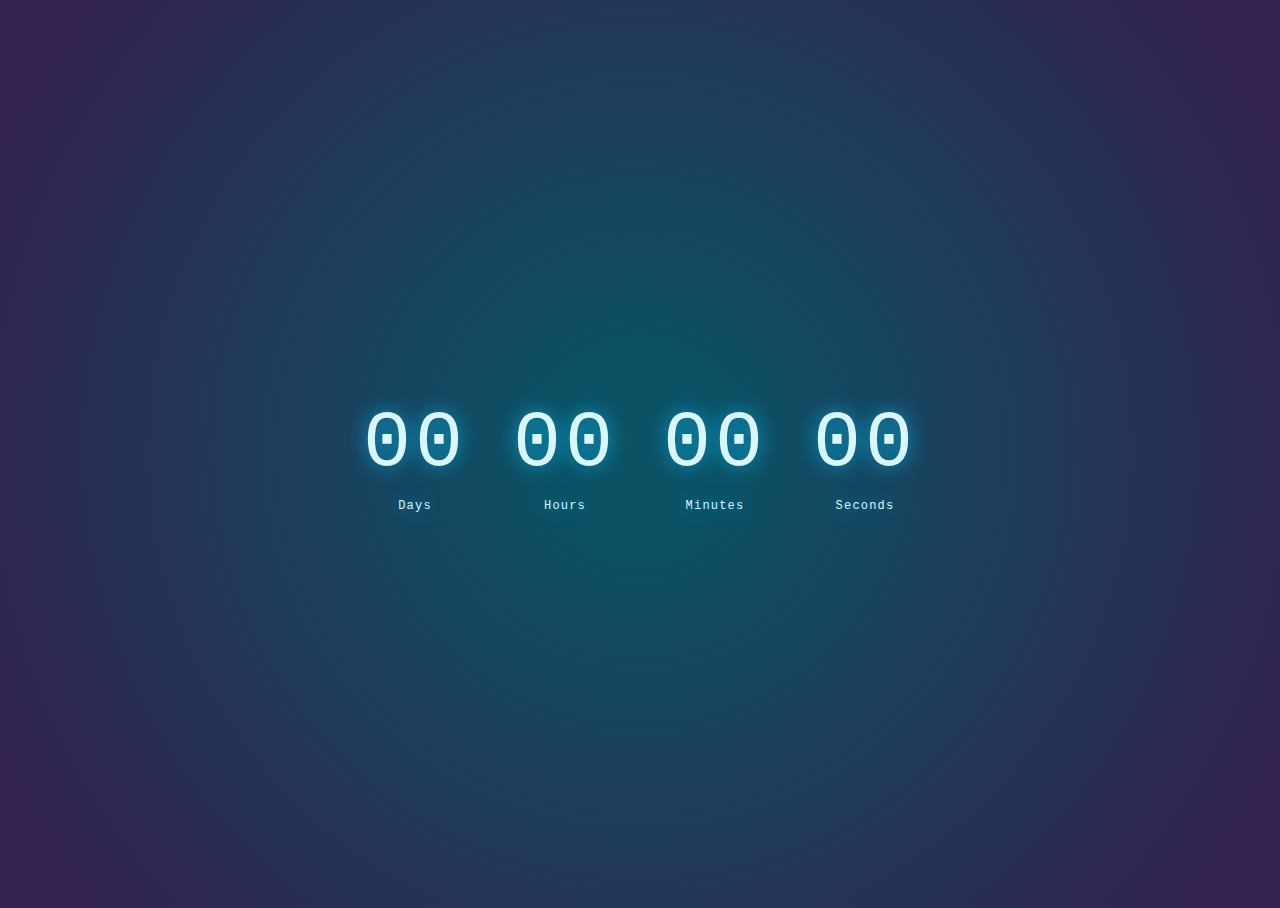
<file: index.html>
<!DOCTYPE html>
<html lang="en">

<head>
  <meta charset="UTF-8">
  <meta http-equiv="X-UA-Compatible" content="IE=edge">
  <meta name="viewport" content="width=device-width, initial-scale=1.0">
  <link rel="stylesheet" href="./css/style-timer.css">
  <title>Homework-11 - Countdown</title>
</head>

<body>
  <!-- COUNTDOWN TIMER -->
  <div class="timer" id="timer-1">
    <div class="field">
      <span class="value" data-value="days">00</span>
      <span class="label">Days</span>
    </div>

    <div class="field">
      <span class="value" data-value="hours">00</span>
      <span class="label">Hours</span>
    </div>

    <div class="field">
      <span class="value" data-value="mins">00</span>
      <span class="label">Minutes</span>
    </div>

    <div class="field">
      <span class="value" data-value="secs">00</span>
      <span class="label">Seconds</span>
    </div>
  </div>

  <!-- END COUNTDOWN TIMER -->

  <script src="./js/task-3.js" type="module"></script>


</body>

</html>
</file>
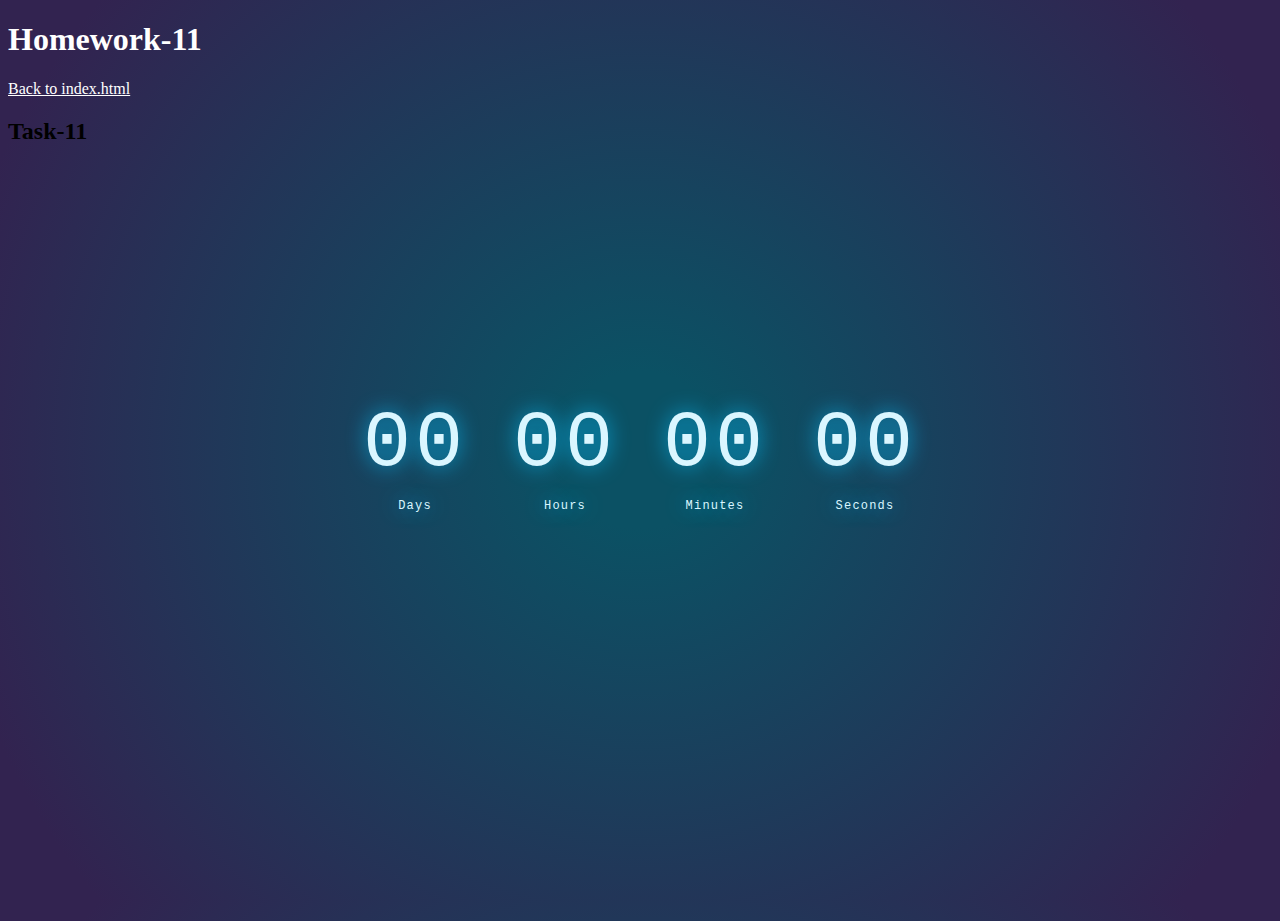
<file: tasks/task-3.html>
<!DOCTYPE html>
<html lang="en">

<head>
  <meta charset="UTF-8">
  <meta http-equiv="X-UA-Compatible" content="IE=edge">
  <meta name="viewport" content="width=device-width, initial-scale=1.0">
  <link rel="stylesheet" href="../css/style-timer.css">
  <title>Homework-11 - Task-3</title>
</head>

<body>
  <h1>Homework-11</h1>
  <a href="../index.html">Back to index.html</a>
  <h2>Task-11</h2>

  <!-- COUNTDOWN TIMER -->
  <div class="timer" id="timer-1">
    <div class="field">
      <span class="value" data-value="days">00</span>
      <span class="label">Days</span>
    </div>

    <div class="field">
      <span class="value" data-value="hours">00</span>
      <span class="label">Hours</span>
    </div>

    <div class="field">
      <span class="value" data-value="mins">00</span>
      <span class="label">Minutes</span>
    </div>

    <div class="field">
      <span class="value" data-value="secs">00</span>
      <span class="label">Seconds</span>
    </div>
  </div>

  <!-- END COUNTDOWN TIMER -->

  <script src="../js/task-3.js" type="module"></script>
</body>

</html>
</file>
<file: css/style-timer.css>
html {
  height: 100%;
}

body {
  overflow: hidden;
  height: 100%;
  background: #0f3854;
  background: radial-gradient(circle at center, #0b5164 10%, #322350 90%);
  background-size: 100%;
}

.timer {
  width: 600px;
  position: absolute;
  top: 50%;
  left: 50%;

  transform: translate(-50%, -50%);

  display: flex;
  justify-content: space-around;

  font-family: 'Share Tech Mono', monospace;
  text-align: center;
  color: #daf6ff;
  text-shadow: 0 0 20px rgba(10, 175, 230, 1), 0 0 20px rgba(10, 175, 230, 0);
}

.field {
  display: flex;
  flex-direction: column;
  align-items: center;
  justify-content: center;
}

.value {
  letter-spacing: 0.05em;
  font-size: 80px;
  padding: 10px 0;
}

.label {
  letter-spacing: 0.1em;
  font-size: 12px;
}

h1,
a {
  color: white;
}
</file>
